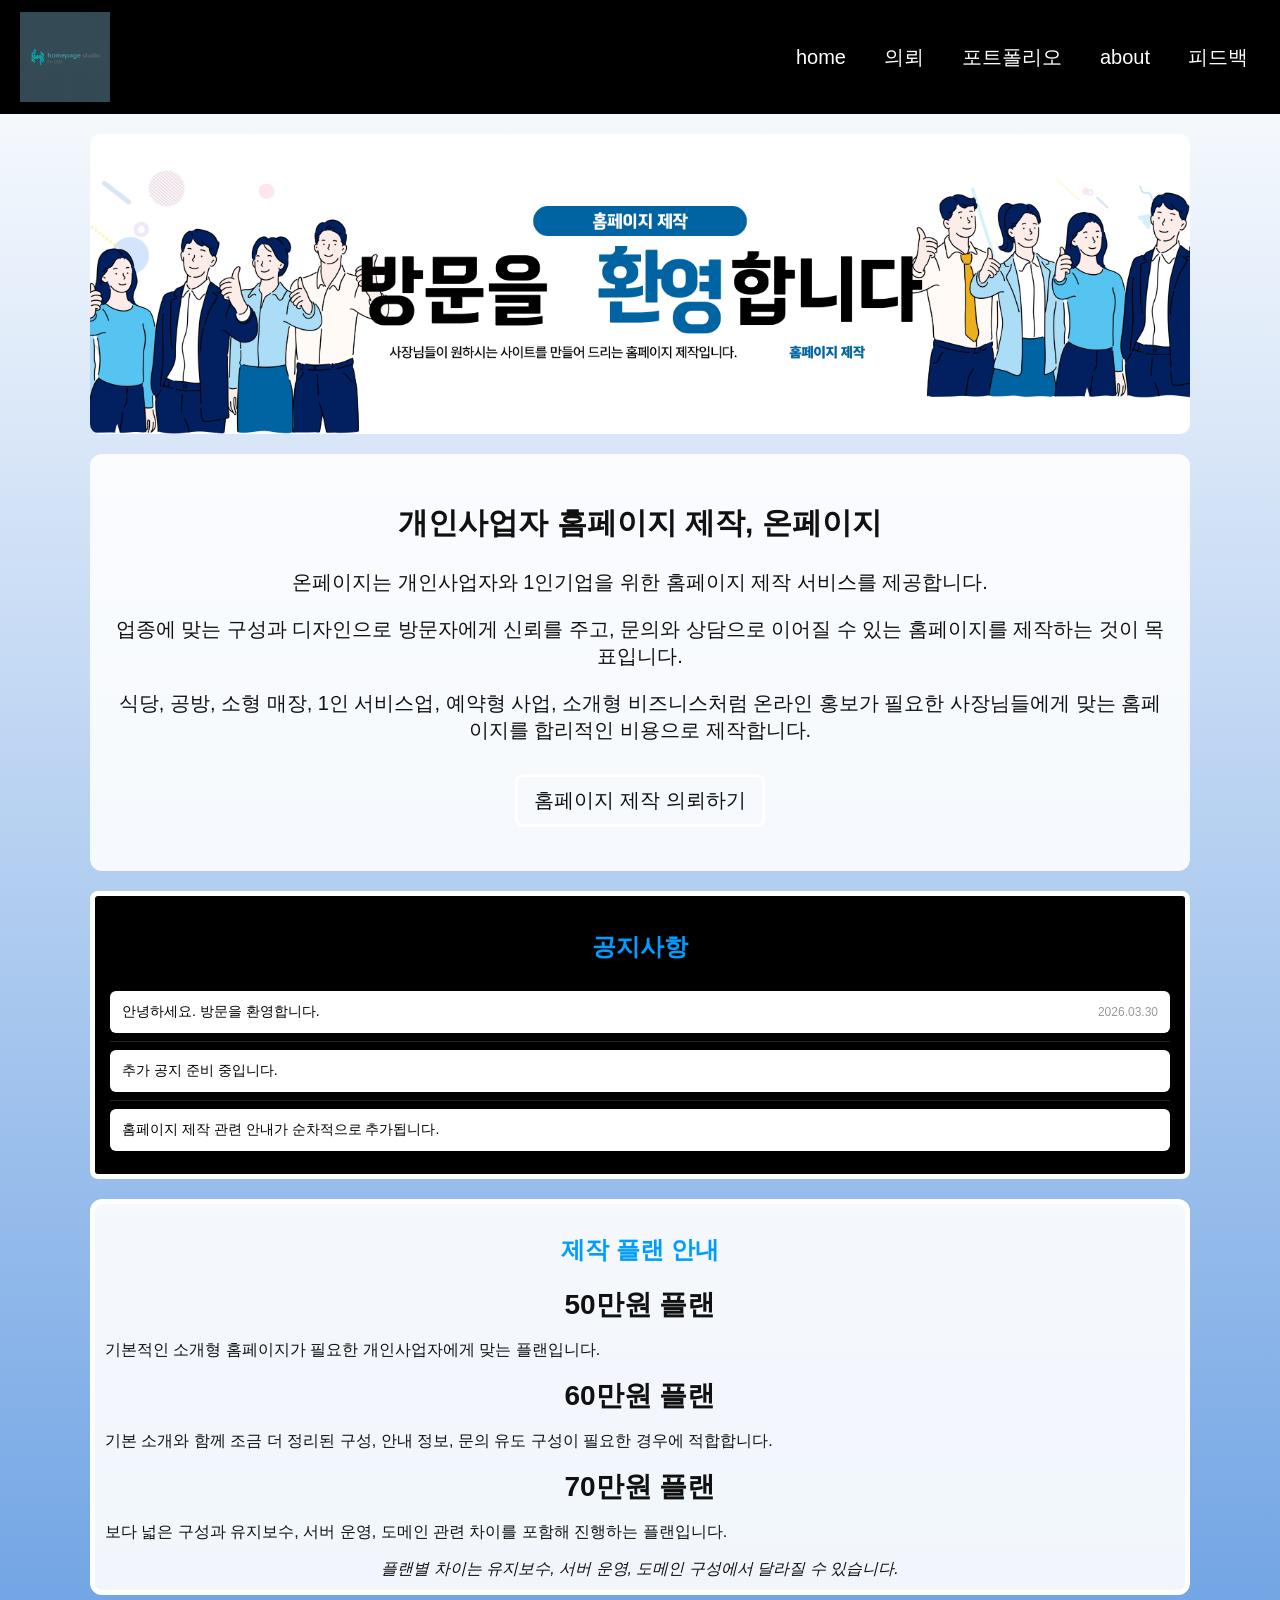
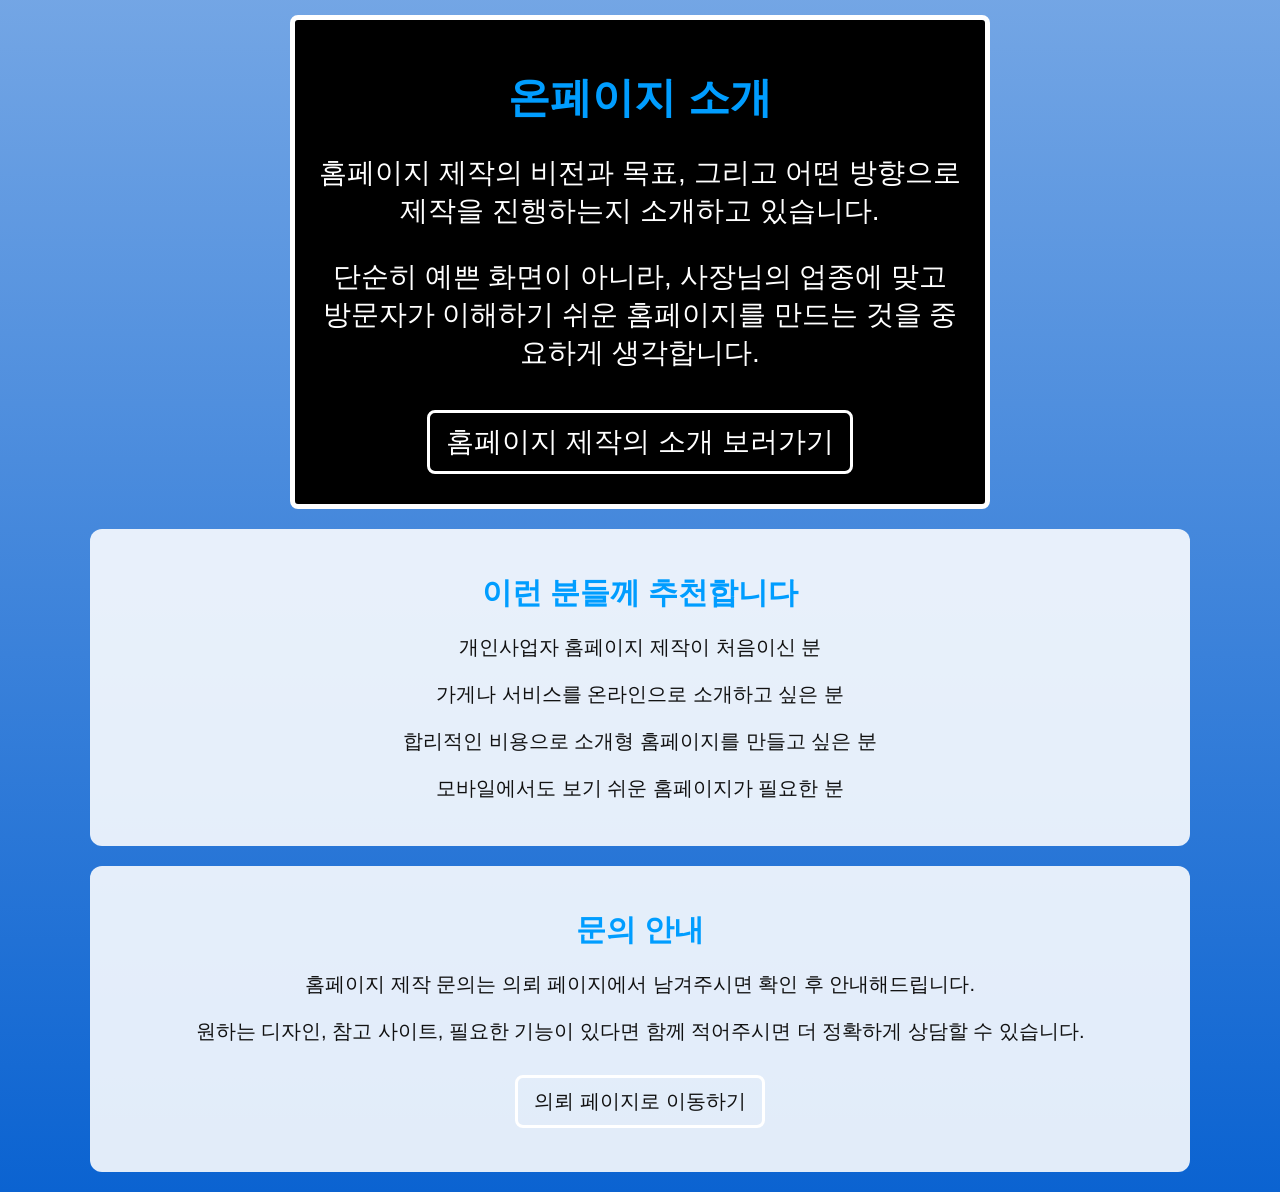
<file: index.html>
<!doctype html>
<html lang="ko">
  <head>
    <meta charset="UTF-8" />
    <meta name="viewport" content="width=device-width, initial-scale=1.0" />

    <title>개인사업자 홈페이지 제작 | 온페이지</title>
    <meta
      name="description"
      content="개인사업자·1인기업 맞춤 홈페이지 제작. 업종에 맞는 디자인, 빠른 제작, 합리적인 비용으로 상담부터 제작까지 진행합니다."
    />
    <meta
      name="robots"
      content="index, follow, max-snippet:-1, max-image-preview:large, max-video-preview:-1"
    />
    <link rel="canonical" href="https://www.websitecreate.kr/" />

    <meta
      name="naver-site-verification"
      content="187c2e94b02dfe2f6000f58a6853f530469ff8d8"
    />

    <meta property="og:type" content="website" />
    <meta property="og:title" content="개인사업자 홈페이지 제작 | 온페이지" />
    <meta
      property="og:description"
      content="개인사업자·1인기업 맞춤 홈페이지 제작. 업종에 맞는 디자인, 빠른 제작, 합리적인 비용으로 상담부터 제작까지 진행합니다."
    />
    <meta
      property="og:image"
      content="https://bawibagae.github.io/WebCreate/banner_1.webp"
    />
    <meta property="og:url" content="https://www.websitecreate.kr/" />
    <meta property="og:locale" content="ko_KR" />

    <meta name="theme-color" content="#000000" />

    <link
      rel="icon"
      type="image/png"
      href="https://bawibagae.github.io/WebCreate/ForCEO.png"
    />
    <link
      rel="apple-touch-icon"
      href="https://bawibagae.github.io/WebCreate/ForCEO.png"
    />
    <link rel="stylesheet" href="style.css" />

    <script type="application/ld+json">
      {
        "@context": "https://schema.org",
        "@type": "Organization",
        "name": "온페이지",
        "url": "https://www.websitecreate.kr/",
        "logo": "https://bawibagae.github.io/WebCreate/ForCEO.png",
        "description": "개인사업자와 1인기업을 위한 홈페이지 제작 서비스"
      }
    </script>
  </head>
  <body>
    <header>
      <div>
        <a href="index.html" aria-label="온페이지 홈으로 이동">
          <img src="ForCEO.png" class="icon" alt="온페이지 로고" />
        </a>
      </div>

      <div>
        <ul>
          <li><a href="index.html">home</a></li>
          <li><a href="submit.html">의뢰</a></li>
          <li><a href="create.html">포트폴리오</a></li>
          <li><a href="about.html">about</a></li>
          <li><a href="feedback.html">피드백</a></li>
        </ul>
      </div>
    </header>

    <main>
      <section class="banner">
        <a href="notice.html" aria-label="공지사항 보기">
          <img
            src="banner_1.webp"
            alt="개인사업자와 1인기업을 위한 홈페이지 제작 안내 배너"
            class="banner-image"
            loading="eager"
            decoding="async"
          />
        </a>
      </section>

      <section class="info">
        <h1>개인사업자 홈페이지 제작, 온페이지</h1>
        <p>
          온페이지는 개인사업자와 1인기업을 위한 홈페이지 제작 서비스를
          제공합니다.
        </p>
        <p>
          업종에 맞는 구성과 디자인으로 방문자에게 신뢰를 주고, 문의와 상담으로
          이어질 수 있는 홈페이지를 제작하는 것이 목표입니다.
        </p>
        <p>
          식당, 공방, 소형 매장, 1인 서비스업, 예약형 사업, 소개형 비즈니스처럼
          온라인 홍보가 필요한 사장님들에게 맞는 홈페이지를 합리적인 비용으로
          제작합니다.
        </p>
        <p>
          <a href="submit.html" class="about_go">홈페이지 제작 의뢰하기</a>
        </p>
      </section>

      <section class="notice-container">
        <h2>공지사항</h2>
        <ul class="notice">
          <li>
            <a href="notice.html">
              <span class="title">안녕하세요. 방문을 환영합니다.</span>
              <span class="date">2026.03.30</span>
            </a>
          </li>
          <li>
            <a href="notice.html">
              <span class="title">추가 공지 준비 중입니다.</span>
              <span class="date"></span>
            </a>
          </li>
          <li>
            <a href="notice.html">
              <span class="title"
                >홈페이지 제작 관련 안내가 순차적으로 추가됩니다.</span
              >
              <span class="date"></span>
            </a>
          </li>
        </ul>
      </section>

      <section
        class="plan"
        style="border: 5px solid rgb(255, 255, 255); padding: 10px"
      >
        <h2>제작 플랜 안내</h2>

        <h3>50만원 플랜</h3>
        <p>기본적인 소개형 홈페이지가 필요한 개인사업자에게 맞는 플랜입니다.</p>

        <h3>60만원 플랜</h3>
        <p>
          기본 소개와 함께 조금 더 정리된 구성, 안내 정보, 문의 유도 구성이
          필요한 경우에 적합합니다.
        </p>

        <h3>70만원 플랜</h3>
        <p>
          보다 넓은 구성과 유지보수, 서버 운영, 도메인 관련 차이를 포함해
          진행하는 플랜입니다.
        </p>

        <i
          >플랜별 차이는 유지보수, 서버 운영, 도메인 구성에서 달라질 수
          있습니다.</i
        >
      </section>

      <section class="about">
        <h2>온페이지 소개</h2>
        <p>
          홈페이지 제작의 비전과 목표, 그리고 어떤 방향으로 제작을 진행하는지
          소개하고 있습니다.
        </p>
        <p>
          단순히 예쁜 화면이 아니라, 사장님의 업종에 맞고 방문자가 이해하기 쉬운
          홈페이지를 만드는 것을 중요하게 생각합니다.
        </p>
        <a href="about.html">
          <span class="about_go">홈페이지 제작의 소개 보러가기</span>
        </a>
      </section>

      <section class="info">
        <h2>이런 분들께 추천합니다</h2>
        <p>개인사업자 홈페이지 제작이 처음이신 분</p>
        <p>가게나 서비스를 온라인으로 소개하고 싶은 분</p>
        <p>합리적인 비용으로 소개형 홈페이지를 만들고 싶은 분</p>
        <p>모바일에서도 보기 쉬운 홈페이지가 필요한 분</p>
      </section>

      <section class="info">
        <h2>문의 안내</h2>
        <p>
          홈페이지 제작 문의는 의뢰 페이지에서 남겨주시면 확인 후
          안내해드립니다.
        </p>
        <p>
          원하는 디자인, 참고 사이트, 필요한 기능이 있다면 함께 적어주시면 더
          정확하게 상담할 수 있습니다.
        </p>
        <p><a href="submit.html" class="about_go">의뢰 페이지로 이동하기</a></p>
      </section>
    </main>
  </body>
</html>
</file>
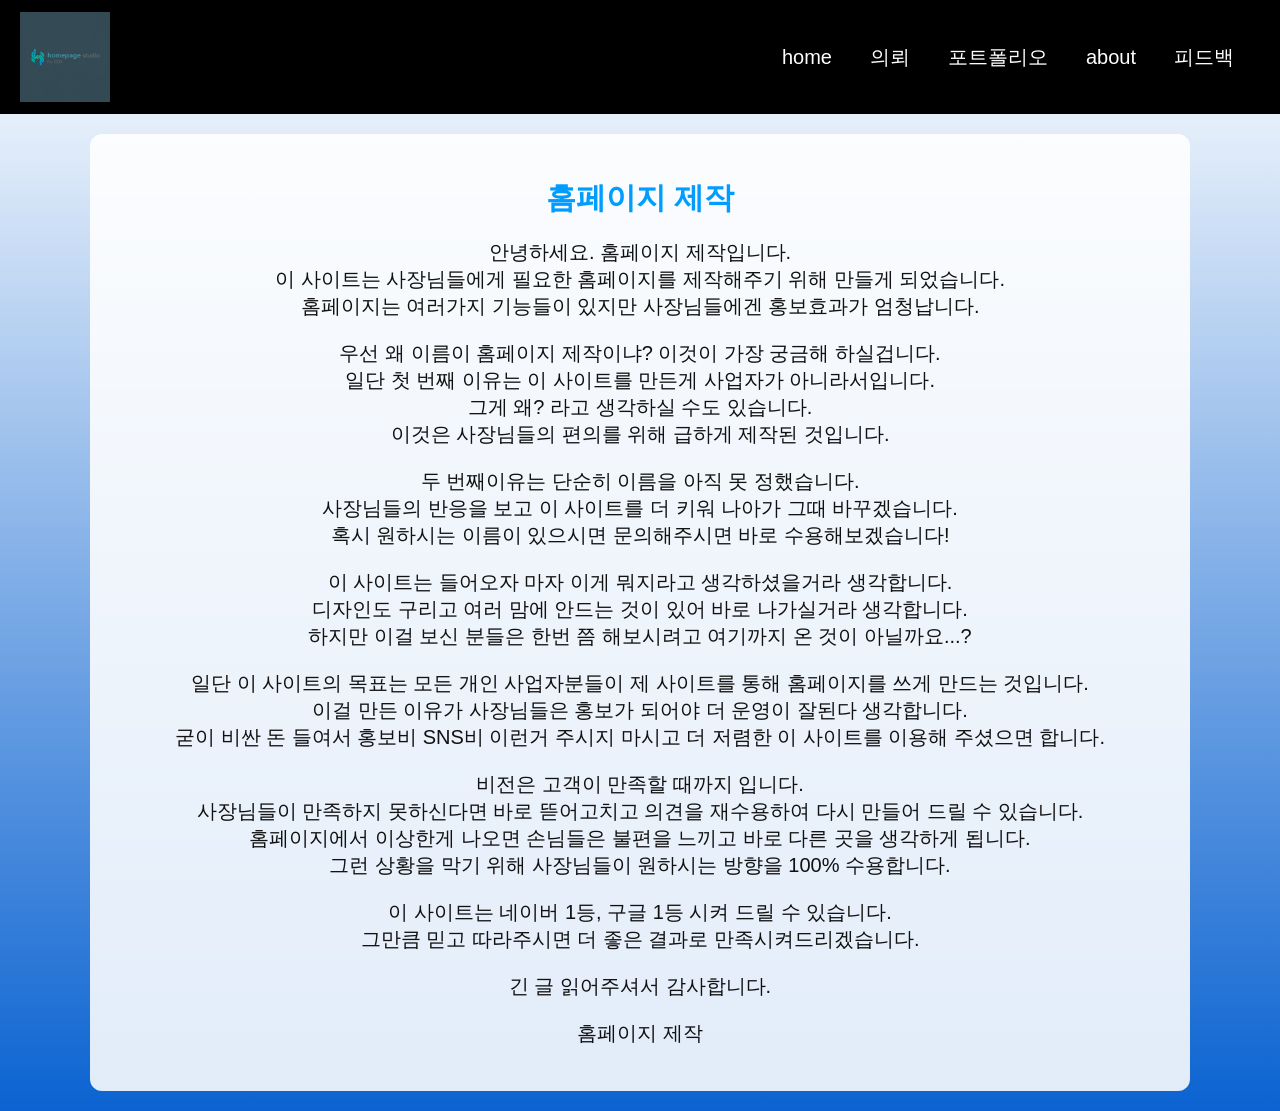
<file: about.html>
<!doctype html>
<html lang="ko">
  <head>
    <meta charset="UTF-8" />
    <meta name="viewport" content="width=device-width, initial-scale=1.0" />
    <meta name="robots" content="noindex, nofollow" />
    <link rel="stylesheet" href="style.css" />
  </head>
  <body>
    <header>
      <h1>
        <a href="index.html">
          <img src="ForCEO.png" class="icon" alt="개인 사업자 홈페이지 제작" />
        </a>
      </h1>
      <div>
        <ul>
          <li><a href="index.html">home</a></li>
          <li><a href="submit.html">의뢰</a></li>
          <li><a href="create.html">포트폴리오</a></li>
          <li><a href="about.html">about</a></li>
          <li><a href="feedback.html">피드백</a></li>
          <a href="notice.html"></a>
        </ul>
      </div>
    </header>
    <div class="info">
      <h2>홈페이지 제작</h2>
      <p>
        안녕하세요. 홈페이지 제작입니다.<br />
        이 사이트는 사장님들에게 필요한 홈페이지를 제작해주기 위해 만들게
        되었습니다.<br />
        홈페이지는 여러가지 기능들이 있지만 사장님들에겐 홍보효과가 엄청납니다.
      </p>
      <p>
        우선 왜 이름이 홈페이지 제작이냐? 이것이 가장 궁금해 하실겁니다.<br />
        일단 첫 번째 이유는 이 사이트를 만든게 사업자가 아니라서입니다.<br />
        그게 왜? 라고 생각하실 수도 있습니다.<br />
        이것은 사장님들의 편의를 위해 급하게 제작된 것입니다.
      </p>
      <p>
        두 번째이유는 단순히 이름을 아직 못 정했습니다.<br />
        사장님들의 반응을 보고 이 사이트를 더 키워 나아가 그때 바꾸겠습니다.<br />
        혹시 원하시는 이름이 있으시면 문의해주시면 바로 수용해보겠습니다!
      </p>
      <p>
        이 사이트는 들어오자 마자 이게 뭐지라고 생각하셨을거라 생각합니다.<br />
        디자인도 구리고 여러 맘에 안드는 것이 있어 바로 나가실거라
        생각합니다.<br />
        하지만 이걸 보신 분들은 한번 쯤 해보시려고 여기까지 온 것이 아닐까요...?
      </p>
      <p>
        일단 이 사이트의 목표는 모든 개인 사업자분들이 제 사이트를 통해
        홈페이지를 쓰게 만드는 것입니다.<br />
        이걸 만든 이유가 사장님들은 홍보가 되어야 더 운영이 잘된다
        생각합니다.<br />
        굳이 비싼 돈 들여서 홍보비 SNS비 이런거 주시지 마시고 더 저렴한 이
        사이트를 이용해 주셨으면 합니다.
      </p>
      <p>
        비전은 고객이 만족할 때까지 입니다.<br />
        사장님들이 만족하지 못하신다면 바로 뜯어고치고 의견을 재수용하여 다시
        만들어 드릴 수 있습니다.<br />
        홈페이지에서 이상한게 나오면 손님들은 불편을 느끼고 바로 다른 곳을
        생각하게 됩니다.<br />
        그런 상황을 막기 위해 사장님들이 원하시는 방향을 100% 수용합니다.
      </p>
      <p>
        이 사이트는 네이버 1등, 구글 1등 시켜 드릴 수 있습니다.<br />
        그만큼 믿고 따라주시면 더 좋은 결과로 만족시켜드리겠습니다.
      </p>
      <p>긴 글 읽어주셔서 감사합니다.</p>
      <p>홈페이지 제작</p>
    </div>
  </body>
</html>
</file>
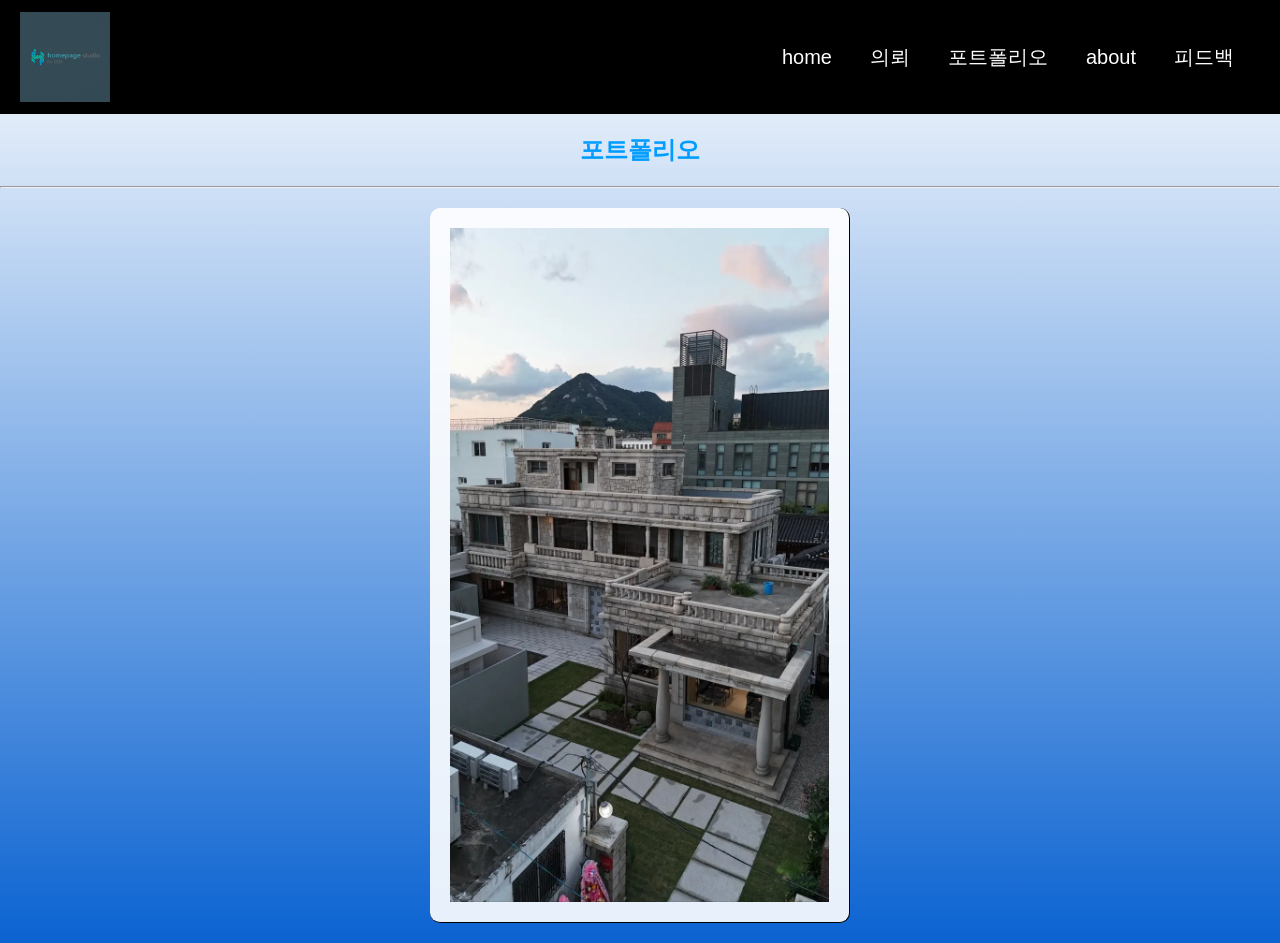
<file: create.html>
<!doctype html>
<html lang="ko">
  <head>
    <meta charset="UTF-8" />
    <meta name="viewport" content="width=device-width, initial-scale=1.0" />
    <meta name="robots" content="noindex, nofollow" />
    <link rel="stylesheet" href="style.css" />
  </head>
  <body>
    <header>
      <h1>
        <a href="index.html">
          <img src="ForCEO.png" class="icon" alt="개인 사업자 홈페이지 제작" />
        </a>
      </h1>
      <div>
        <ul>
          <li><a href="index.html">home</a></li>
          <li><a href="submit.html">의뢰</a></li>
          <li><a href="create.html">포트폴리오</a></li>
          <li><a href="about.html">about</a></li>
          <li><a href="feedback.html">피드백</a></li>
          <a href="notice.html"></a>
        </ul>
      </div>
    </header>
    <h2>포트폴리오</h2>
    <hr />
    <a href="http://www.shilla-jemyun.com" alt="신라제면" target="_blank">
      <img src="매장.webp" alt="매장 이미지" id="shilla" />
    </a>
  </body>
</html>
</file>
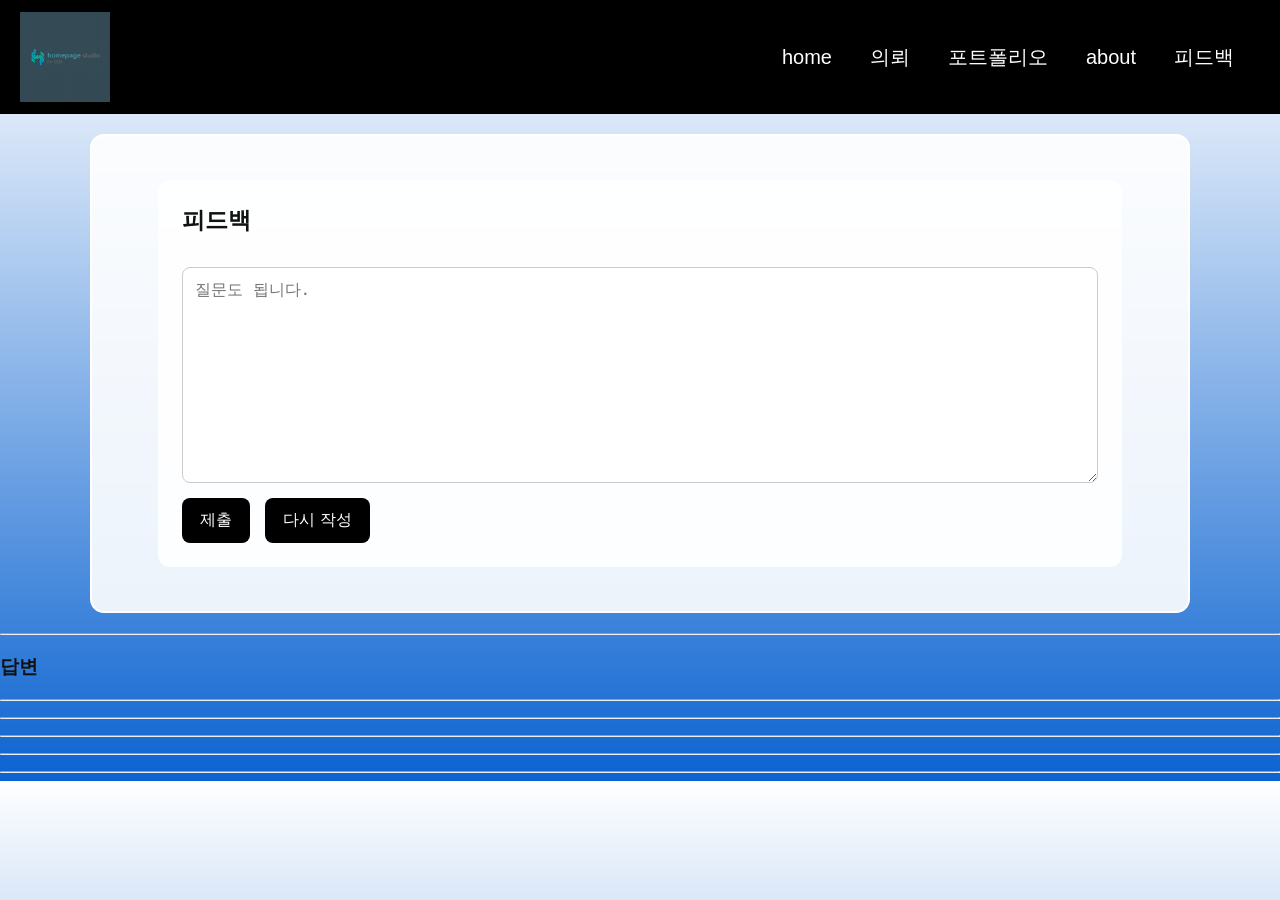
<file: feedback.html>
<!doctype html>
<html lang="ko">
  <head>
    <meta charset="UTF-8" />
    <meta name="viewport" content="width=device-width, initial-scale=1.0" />
    <meta name="robots" content="noindex, nofollow" />
    <link rel="stylesheet" href="style.css" />
  </head>
  <body>
    <header>
      <h1>
        <a href="index.html">
          <img src="ForCEO.png" class="icon" alt="개인 사업자 홈페이지 제작" />
        </a>
      </h1>
      <div>
        <ul>
          <li><a href="index.html">home</a></li>
          <li><a href="submit.html">의뢰</a></li>
          <li><a href="create.html">포트폴리오</a></li>
          <li><a href="about.html">about</a></li>
          <li><a href="feedback">피드백</a></li>
          <a href="notice.html"></a>
        </ul>
      </div>
    </header>
    <form action="https://formspree.io/f/xlgobjkg" method="POST">
      <div class="question">
        <h3>피드백</h3>
        <textarea
          name="message"
          cols="100"
          rows="10"
          placeholder="질문도 됩니다."
        ></textarea>
        <button type="submit">제출</button>
        <button type="reset">다시 작성</button>
      </div>
    </form>
    <hr />
    <div>
      <h3>답변</h3>
      <hr />
      <p></p>
      <hr />
      <p></p>
      <hr />
      <p></p>
      <hr />
      <p></p>
      <hr />
    </div>
  </body>
</html>
</file>
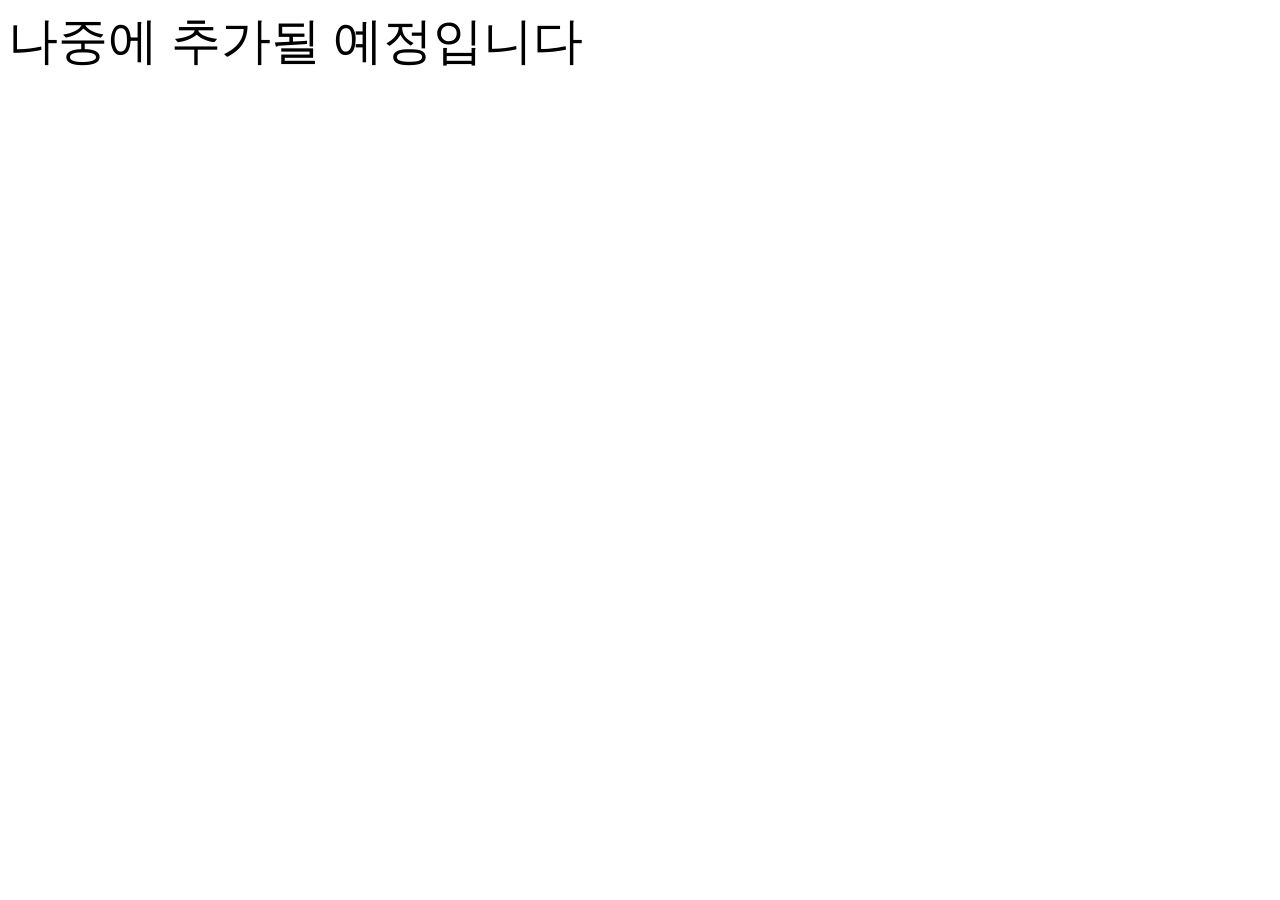
<file: notice.html>
<!doctype html>
<html lang="ko">
  <head>
    <meta charset="UTF-8" />
    <meta name="viewport" content="width=device-width, initial-scale=1.0" />
    <meta name="robots" content="noindex, nofollow" />
  </head>
  <body style="font-size: 50px">
    나중에 추가될 예정입니다
  </body>
</html>
</file>
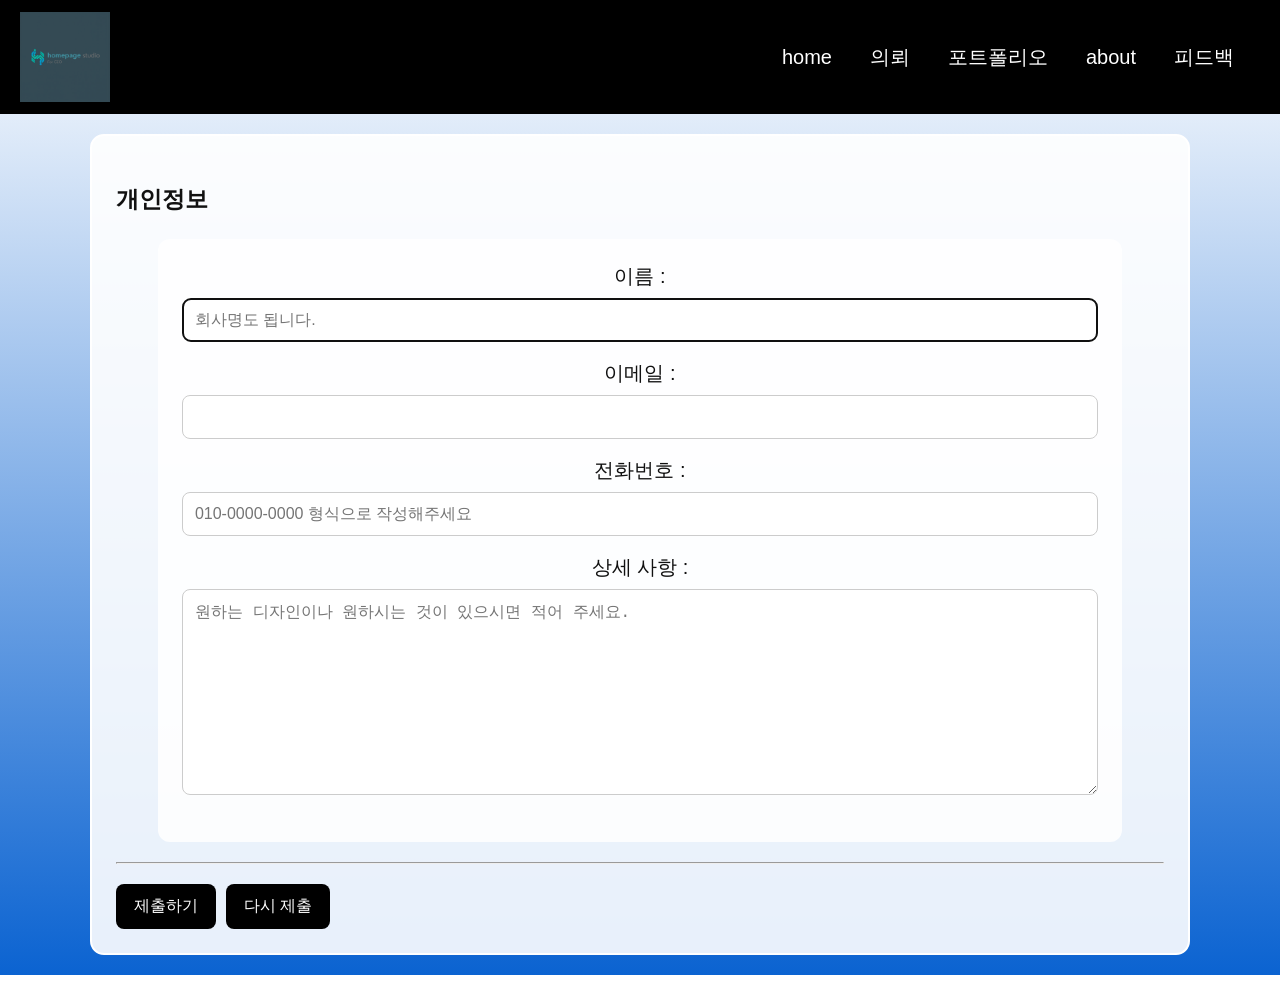
<file: submit.html>
<!DOCTYPE html>
<html lang="ko">
<head>
    <meta charset="UTF-8">
    <meta name="viewport" content="width=device-width, initial-scale=1.0">
    <meta name="robots" content="noindex, nofollow" />
    <link rel="stylesheet" href="style.css">
</head>
<body>
    <header>
      <h1>
        <a href="index.html">
          <img src="ForCEO.png" class="icon" alt="개인 사업자 홈페이지 제작" />
        </a>
      </h1>
      <div>
        <ul>
          <li><a href="index.html">home</a></li>
          <li><a href="submit.html">의뢰</a></li>
          <li><a href="create.html">포트폴리오</a></li>
          <li><a href="about.html">about</a></li>
          <li><a href="feedback.html">피드백</a></li>
          <a href="notice.html"></a>
        </ul>
      </div>
    </header>
    <form action="https://formspree.io/f/xlgobjkg" method="POST">
        <h3>개인정보</h3>
        <ul class="info">
            <li><p>이름 : <input type="text" name="id"placeholder="회사명도 됩니다." autofocus required></p></li>
            <li><p>이메일 : <input type="email" name="email"></p></li>
            <li><p>전화번호 : <input type="tel" name="tel" placeholder="010-0000-0000 형식으로 작성해주세요" autofocus required></p></li>
            <li><p>상세 사항 : <br><textarea name="detail" cols="50" rows="10" placeholder="원하는 디자인이나 원하시는 것이 있으시면 적어 주세요."></textarea></p></li>
        </ul>
        <hr>
        <ul class="submit">
            <button type="submit">제출하기
            <button type="reset">다시 제출
        </ul>
    </form>
</body>
</html>
</file>
<file: style.css>
* {
  box-sizing: border-box;
}

body {
  margin: 0;
  background: linear-gradient(to bottom, white, #0b63d1);
  font-family: "Malgun Gothic", "Apple SD Gothic Neo", sans-serif;
  color: #111;
}

a {
  text-decoration: none;
  color: inherit;
}

ul {
  list-style: none;
  padding: 0;
  margin: 0;
}

img {
  max-width: 100%;
  height: auto;
  display: block;
}

h2 {
  text-align: center;
  color: #009dff;
  margin: 20px 0;
}

/* header */
header {
  width: 100%;
  display: flex;
  align-items: center;
  justify-content: space-between;
  flex-wrap: wrap;
  padding: 12px 20px;
  background-color: rgb(0, 0, 0);
  color: white;
}

header h1 {
  margin: 0;
}

.icon {
  width: auto;
  height: 90px;
  padding-left: 0;
}

header div ul {
  display: flex;
  flex-wrap: wrap;
  gap: 14px;
  justify-content: center;
  align-items: center;
}

header div ul li {
  margin-left: 0;
}

header div ul li a {
  display: inline-block;
  font-size: 20px;
  color: #ffffff;
  transition: 0.3s;
  padding: 8px 12px;
  border-radius: 8px;
}

header div ul li a:hover {
  color: #009dff;
  background-color: rgba(255, 255, 255, 0.08);
}

/* common layout */
.banner,
.notice-container,
.plan,
.about,
.info,
.question,
form,
.reply,
.notice-page {
  width: min(92%, 1100px);
  margin: 20px auto;
}

/* index banner */
.banner-image {
  width: 100%;
  height: 300px;
  border-radius: 10px;
  object-fit: cover;
}

/* submit.html */
form {
  font-size: 20px;
  padding: 24px;
  background: rgba(255, 255, 255, 0.9);
  border-radius: 14px;
  border: 2px solid #ffffff;
}

form li {
  margin-bottom: 18px;
}

form p {
  margin: 0;
}

input,
textarea {
  width: 100%;
  max-width: 100%;
  padding: 12px;
  border: 1px solid #ccc;
  border-radius: 8px;
  font-size: 16px;
  margin-top: 8px;
}

textarea {
  resize: vertical;
}

button {
  padding: 12px 18px;
  border: none;
  border-radius: 8px;
  background-color: #000;
  color: white;
  cursor: pointer;
  font-size: 16px;
  margin-right: 10px;
  margin-top: 10px;
}

button:hover {
  background-color: #009dff;
}

/* create.html */
#shilla {
  margin: 20px auto;
  width: min(100%, 420px);
  height: auto;
  padding: 20px;
  border-right: 1px solid black;
  border-bottom: 1px solid black;
  background: rgba(255, 255, 255, 0.9);
  border-radius: 10px;
}

/* index.html */
.notice-container {
  background-color: #000000;
  color: #ffffff;
  text-align: center;
  border: 5px solid #ffffff;
  padding: 15px;
  border-radius: 8px;
}

.notice {
  padding: 0;
  margin: 0;
}

.notice li {
  padding: 8px 0;
  border-bottom: 1px solid #222;
}

.notice li:last-child {
  border-bottom: none;
}

.notice a {
  background-color: #ffffff;
  padding: 12px;
  display: flex;
  justify-content: space-between;
  align-items: center;
  gap: 12px;
  color: #000000;
  font-size: 14px;
  border-radius: 6px;
}

.title {
  overflow: hidden;
  text-overflow: ellipsis;
  max-width: 100%;
  text-align: left;
  flex: 1;
}

.date {
  font-size: 12px;
  color: #999;
  white-space: nowrap;
}

.about {
  font-size: 28px;
  background-color: #000000;
  color: #ffffff;
  text-align: center;
  width: min(92%, 700px);
  min-height: 300px;
  padding: 30px 20px;
  border: 5px solid #ffffff;
  border-radius: 8px;
}

.about_go {
  display: inline-block;
  border: 3px solid white;
  padding: 10px 16px;
  border-radius: 8px;
  margin-top: 10px;
}

.about_go:hover {
  background-color: #009dff;
}

.info {
  text-align: center;
  font-size: 20px;
  background: rgba(255, 255, 255, 0.88);
  padding: 24px;
  border-radius: 12px;
}

.plan {
  width: min(92%, 1100px);
  background: rgba(255, 255, 255, 0.9);
  border-radius: 12px;
}

.plan h3 {
  text-align: center;
  font-size: 28px;
  margin: 16px 0;
}

.plan i {
  display: block;
  text-align: center;
  font-size: 16px;
  margin-top: 12px;
}

/* feedback */
.question {
  background: rgba(255, 255, 255, 0.9);
  padding: 24px;
  border-radius: 12px;
}

.question h3 {
  margin-top: 0;
}

/* mobile */
@media (max-width: 768px) {
  header {
    justify-content: center;
    text-align: center;
    padding: 14px 12px;
  }

  .icon {
    height: 72px;
  }

  header div {
    width: 100%;
  }

  header div ul {
    justify-content: center;
    gap: 8px;
    margin-top: 10px;
  }

  header div ul li a {
    font-size: 16px;
    padding: 6px 10px;
  }

  .banner img {
    height: 180px;
  }

  .notice a {
    flex-direction: column;
    align-items: flex-start;
  }

  .date {
    white-space: normal;
  }

  .about {
    font-size: 20px;
    min-height: auto;
    padding: 24px 16px;
  }

  .info {
    font-size: 17px;
    padding: 18px 14px;
  }

  form {
    font-size: 17px;
    padding: 18px 14px;
  }

  input,
  textarea {
    font-size: 16px;
  }

  .plan h3 {
    font-size: 22px;
  }

  button {
    width: 100%;
    margin-right: 0;
  }
}

@media (max-width: 480px) {
  h2 {
    font-size: 24px;
  }

  .icon {
    height: 64px;
  }

  header div ul {
    flex-direction: column;
  }

  header div ul li a {
    width: 100%;
  }

  .banner img {
    height: 150px;
  }

  .about {
    font-size: 18px;
  }

  .plan h3 {
    font-size: 20px;
  }
}
</file>
